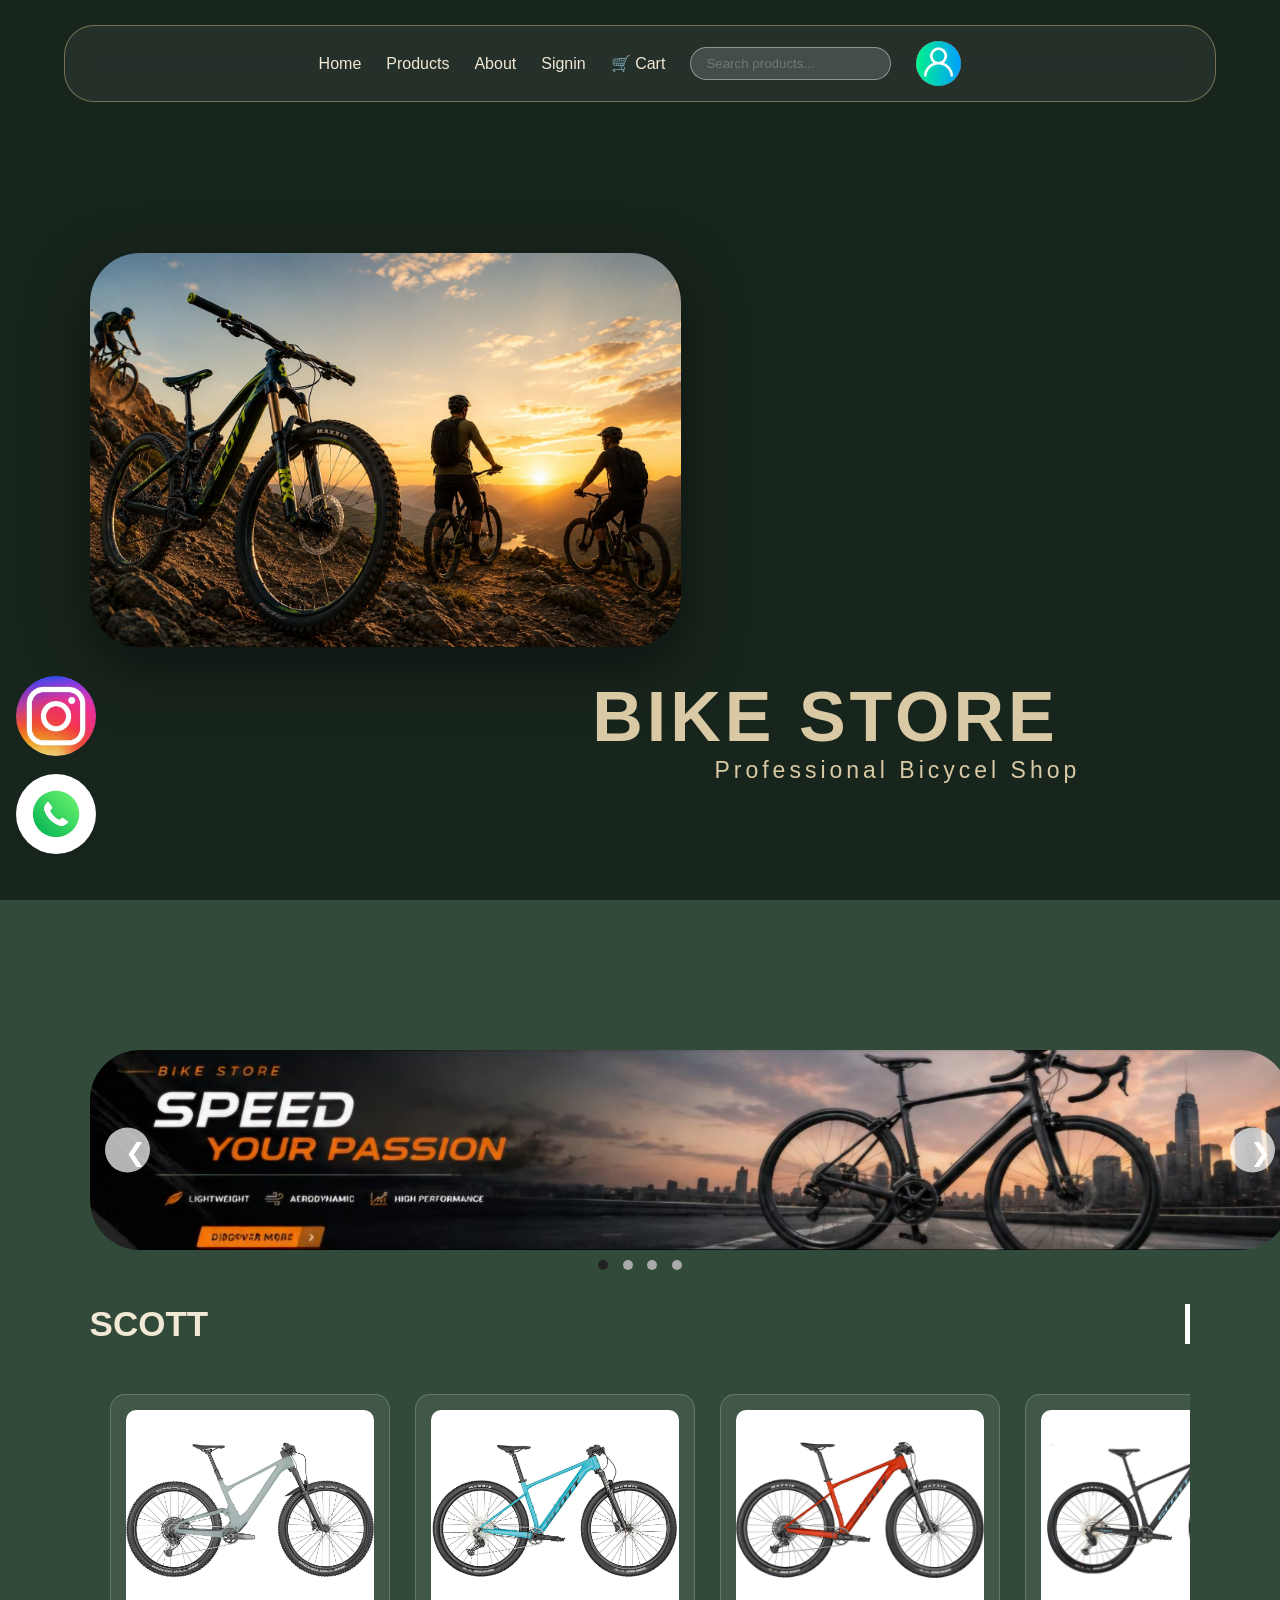
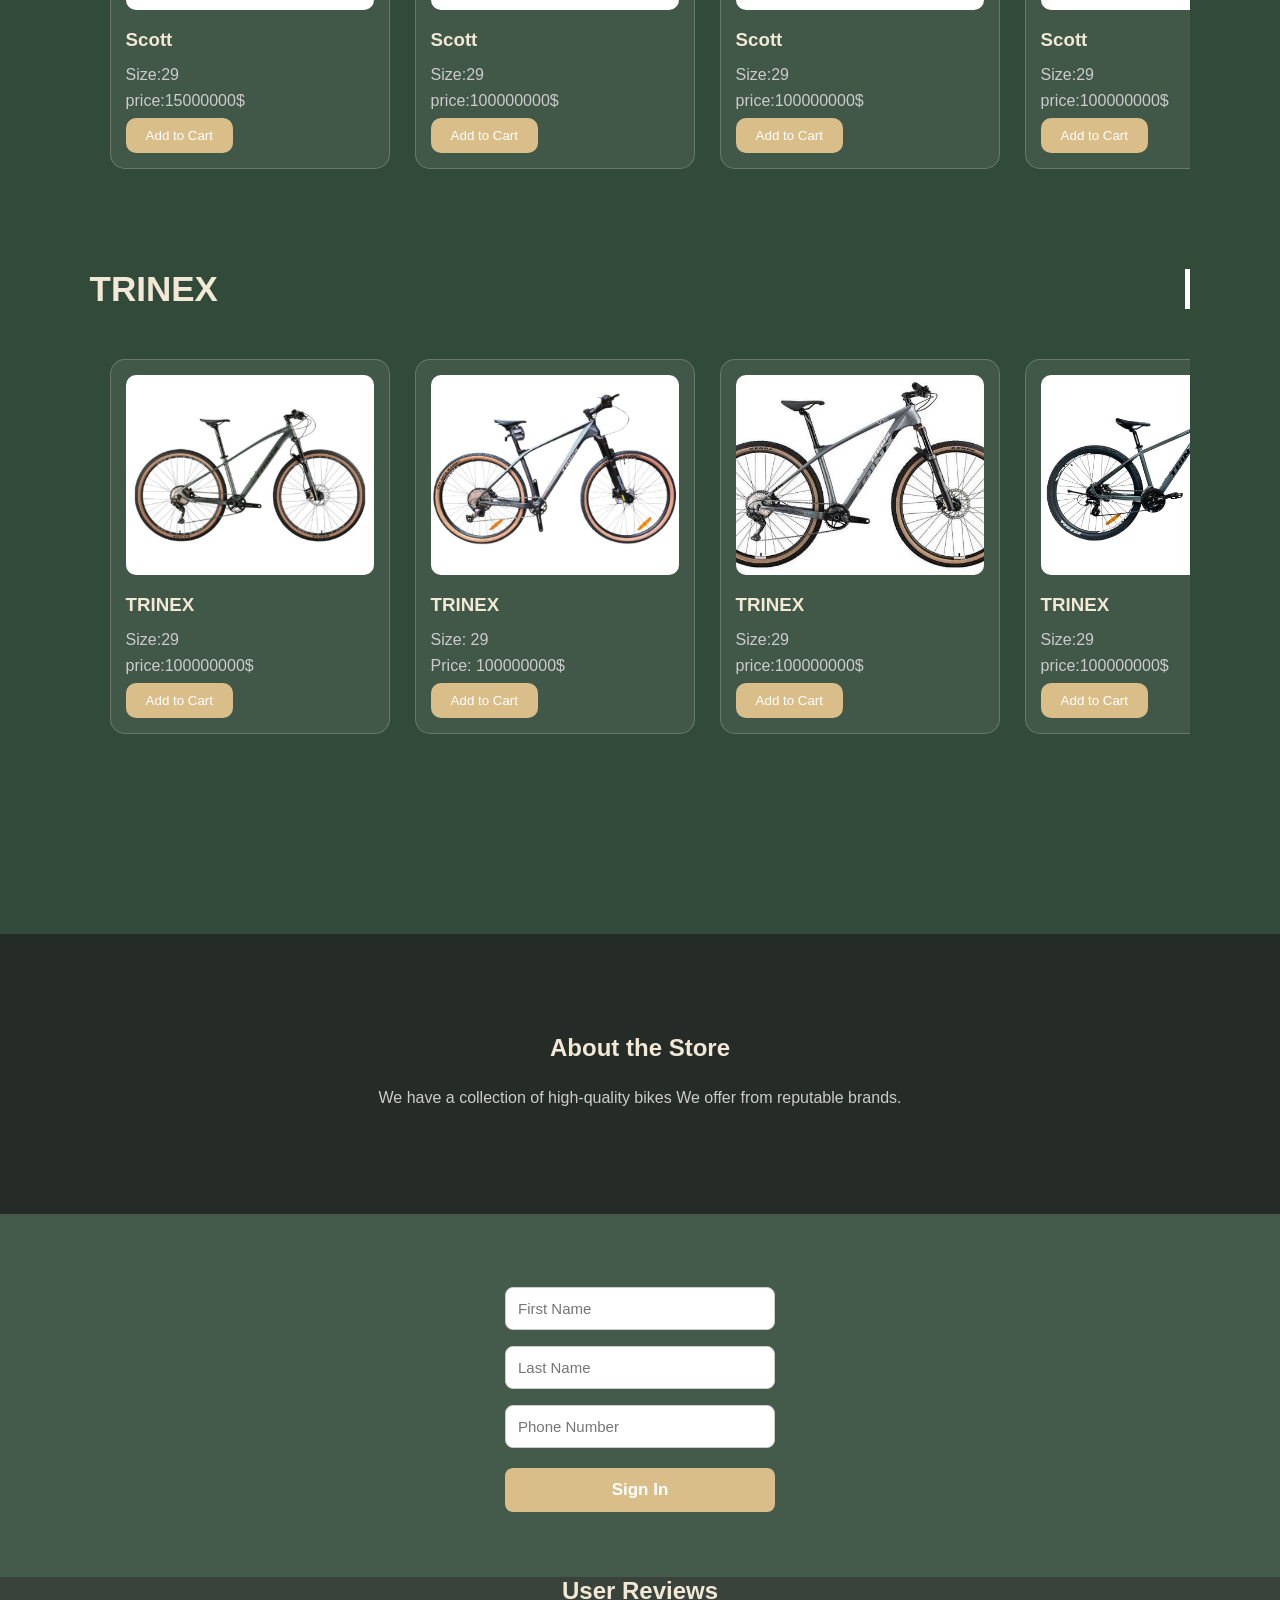
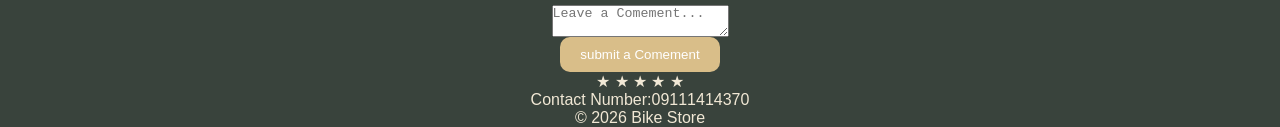
<file: index.html>
<!DOCTYPE html>
<html lang="fa" dir="rtl">

<head>
<meta charset="UTF-8">
<meta name="viewport" content="width=device-width, initial-scale=1.0">
<title>Eslami Bike Store</title>
<link rel="stylesheet" href="css/stayl.css">
</head>
<!-- CONTACT BUTTONS -->

<div class="floating-contact">
    <a href="https://www.instagram.com/@Storeeslami/" class="contact-circle">
        <img src="imgs/image copy 29.png" alt="">
    </a>
    <br>
    <a href="call:09111414370" class="contact-circle">
        <img src="imgs/1374501-تلفن.jpg" alt="">
    </a>
</div>

<body>
<!-- صفحه اصلی -->
<section class="hero" id="home">
    <div class="hero-bike">
        <img src="imgs/image copy 28.png" alt="bike-store">
    </div>
<div class="store-name">
<h1>BIKE STORE</h1>
<p>Professional Bicycel Shop</p>
</div>

<!-- منوی شیشه‌ای -->
<nav class="navbar">

<a href="#home">Home</a>
<a href="#products">Products</a>
<a href="#about">About</a>
<a href="#signin">Signin</a>
<a href="cart.html">🛒 Cart</a>

<input type="text" id="search-input" placeholder="Search products...">

<div id="profile-button">
    <img id="profile-image" src="imgs/image--rasanika.com (1).webp" alt="Profile">
</div>

</nav>


</nav>

</section>


<!-- محصولات -->
<section class="products" id="products">
<div class="bike-slider">
    <button class="slider-btn prev-btn">❮</button>
    <div class="slider-track">

        <img src="imgs/image copy 24.png" class="slider-image active">
        <img src="imgs/image copy 25.png" class="slider-image">
        <img src="imgs/image copy 26.png" class="slider-image">
        <img src="imgs/image copy 27.png" class="slider-image">

    </div>

    <button class="slider-btn next-btn">❯</button>

</div>

<div class="slider-dots">
    <span class="dot active"></span>
    <span class="dot"></span>
    <span class="dot"></span>
    <span class="dot"></span>
</div>


<!-- برند -->

<div class="brand">
<h2>SCOTT</h2>
<div class="product-container">
<div class="product-card">
<img src="imgs/image copy 6.png">
<h3>Scott</h3>
<p>Size:29</p>
<p>price:15000000$</p>
<button class="add-to-cart" data-name="Scott" data-price="15000000"
data-image="imgs/image copy 6.png">
Add to Cart
</button>
</div>

<div class="product-card">
<img src="imgs/image copy 7.png">

<h3>Scott</h3>

<p>Size:29</p>
<p>price:100000000$</p>

<button class="add-to-cart" data-name="Scott" data-price="35000000"
data-image="imgs/image copy 7.png">
Add to Cart
</button>
</div>
<div class="product-card">
<img src="imgs/image copy 8.png">

<h3>Scott</h3>

<p>Size:29</p>
<p>price:100000000$</p>

<button class="add-to-cart" data-name="Scott" data-price="45000000"
data-image="imgs/image copy 8.png">
Add to Cart
</button>
</div>
<div class="product-card">
<img src="imgs/image copy 5.png">

<h3>Scott</h3>

<p>Size:29</p>
<p>price:100000000$</p>

<button class="add-to-cart" data-name="Scott" data-price="55000000"
data-image="imgs/image copy 5.png">
Add to Cart
</button>
</div>
<div class="product-card">
<img src="imgs/image copy 4.png">

<h3>Scott</h3>

<p>Size:29</p>
<p>price:100000000$</p>

<button class="add-to-cart" data-name="Scott" data-price="65000000"
data-image="imgs/image copy 4.png">
Add to Cart
</button>
</div>
<div class="product-card">
<img src="imgs/image copy 3.png">

<h3>Scott</h3>

<p>Size:29</p>
<p>price:100000000$</p>

<button class="add-to-cart" data-name="Scott" data-price="23000000"
data-image="imgs/image copy 3.png">
Add to Cart
</button>
</div>
<div class="product-card">
<img src="imgs/image copy 2.png">

<h3>Scott</h3>

<p>Size:29</p>
<p>price:100000000$</p>

<button class="add-to-cart" data-name="Scott" data-price="27000000"
data-image="imgs/image copy 2.png">
Add to Cart
</button>
</div>
<div class="product-card">
<img src="imgs/image copy.png">

<h3>Scott</h3>

<p>Size:29</p>
<p>price:100000000$</p>

<button class="add-to-cart" data-name="Scott" data-price="28000000"
data-image="imgs/image copy.png">
Add to Cart
</button>
</div>

</div>

</div>


<!-- برند دوم -->
<div class="brand">

<h2>TRINEX</h2>

<div class="product-container">

<div class="product-card">
<img src="imgs/image copy 9.png">

<h3>TRINEX</h3>

<p>Size:29</p>
<p>price:100000000$</p>

<button class="add-to-cart" data-name="TRINEX" data-price="12000000"
data-image="imgs/image copy 9.png">
Add to Cart
</button>
</div>
<div class="product-card">

<img src="imgs/image copy 10.png">

<h3>TRINEX</h3>

<p>Size: 29</p>

<p>Price: 100000000$</p>

<button class="add-to-cart" 
data-name="TRINEX"
data-price="12000000"
data-image="imgs/image copy 10.png">
Add to Cart
</button>

</div>
<div class="product-card">
<img src="imgs/image copy 11.png">

<h3>TRINEX</h3>

<p>Size:29</p>
<p>price:100000000$</p>

<button class="add-to-cart" 
data-name="TRINEX"
data-price="14000000"
data-image="imgs/image copy 11.png">
Add to Cart
</button>
</div>
<div class="product-card">
<img src="imgs/image copy 12.png">

<h3>TRINEX</h3>

<p>Size:29</p>
<p>price:100000000$</p>

<button class="add-to-cart" 
data-name="TRINEX" 
data-price="14000000"
data-image="imgs/image copy 12.png">
Add to Cart
</button>
</div>
<div class="product-card">
<img src="imgs/image copy 13.png">

<h3>TRINEX</h3>

<p>Size:29</p>
<p>price:100000000$</p>

<button class="add-to-cart" 
data-name="TRINEX"
data-price="20000000"
data-image="imgs/image copy 13.png">
Add to Cart
</button>
</div>
<div class="product-card">
<img src="imgs/image copy 14.png">

<h3>TRINEX</h3>

<p>Size:29</p>
<p>price:100000000$</p>

<button class="add-to-cart"
data-name="TRINEX M1000" 
data-price="12000000"
data-image="imgs/image copy 14.png">
Add to Cart
</button>
</div>
<div class="product-card">
<img src="imgs/image copy 15.png">

<h3>TRINEX</h3>

<p>Size:29</p>
<p>price:100000000$</p>

<button class="add-to-cart"
data-name="TRINEX M1000"
data-price="25000000"
data-image="imgs/image copy 15.png">
Add to Cart
</button>
</div>
<div class="product-card">
<img src="imgs/thumb_1722070218_0.jpg">
<h3>TRINEX</h3>
<p>Size:29</p>
<p>price:100000000$</p>
<button class="add-to-cart" 
data-name="TRINEX M1000"
 data-price="20000000"
data-image="imgs/thumb_1722070218_0.jpg">
Add to Cart
</button>
</div>


</div>

</div>

</section>

<!-- توضیحات -->
<section class="about" id="about">

<h2>About the Store</h2>

<p>
We have a collection of high-quality bikes We offer from reputable brands.
</p>

</section>


<!-- ثبت نام -->

<div id="signin-section">
<input type="text" id="first-name" placeholder="First Name">
<input type="text" id="last-name" placeholder="Last Name">
<input type="tel" id="phone" placeholder="Phone Number">
<button id="signin-btn">Sign In</button>
</div>

<!-- نظرات -->
<section class="comments">

<h2>User Reviews</h2>

<textarea placeholder="Leave a Comement..."></textarea>

<button>submit a Comement </button>

</section>


<!-- Footer -->
<footer>

<div class="stars">
★ ★ ★ ★ ★
</div>
<div class="comments">
<p>Contact Number:09111414370</p>
<p>
© 2026 Bike Store
</p>
</div>

</footer>
<div id="profile-box">
    <button id="close-profile">×</button>
    <img id="profile-big-image" src="imgs/image--rasanika.com (1).webp" alt="Profile">
    <input type="file" id="profile-upload" accept="image/*">
    <h2 id="profile-name"></h2>
    <p id="profile-lastname"></p>
    <p id="profile-role"></p>
    <button id="add-product-btn">Add Product</button>
    <div id="add-product-form">
    <button id="close-product-form">×</button>
    <h2>Add Product</h2>
    <input type="text" id="product-name" placeholder="Product Name">
    <input type="text" id="product-brand" placeholder="Brand">
    <input type="file" id="product-image" accept="image/*">
    <input type="number" id="product-price" placeholder="Price">
    <input type="text" id="product-size" placeholder="Size">
    <button id="save-product">Save Product</button>
</div>
    <button id="logout-btn">Log Out</button>
</div>

<script src="js/poroje.js"></script>
</body>


</html>
</file>
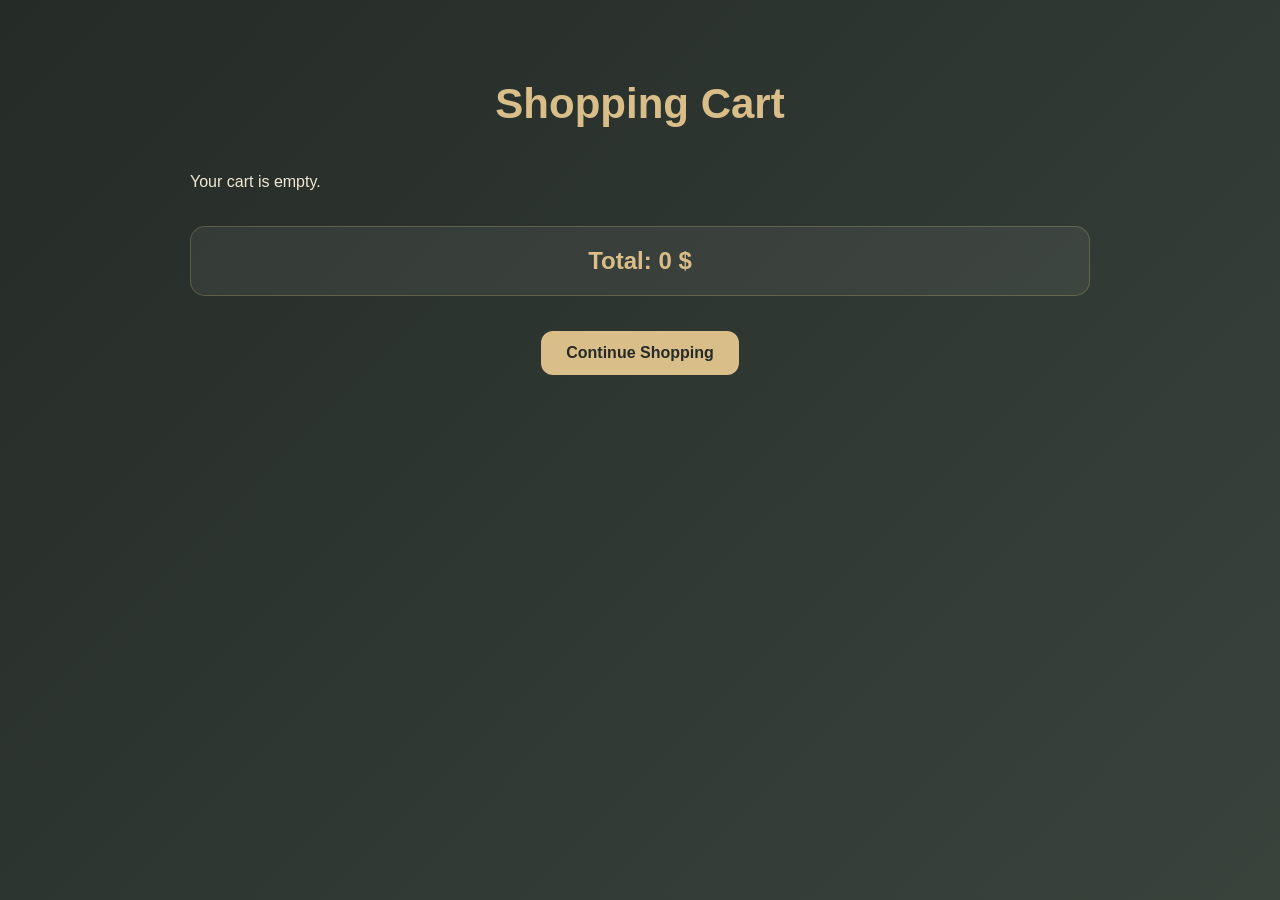
<file: cart.html>
<!DOCTYPE html>
<html lang="en">
<head>
<meta charset="UTF-8">
<meta name="viewport" content="width=device-width, initial-scale=1.0">
<title>Shopping Cart</title>
<link rel="stylesheet" href="css/stayl.css">
</head>

<body>

<div class="cart-page">
<h1>Shopping Cart</h1>
<div id="cart-items"></div>
<h2 id="total-price">Total: 0 Dolar</h2>
<a href="index.html">Continue Shopping</a>
</div>

<script src="js/cart.js"></script>

</body>



</html>
</file>
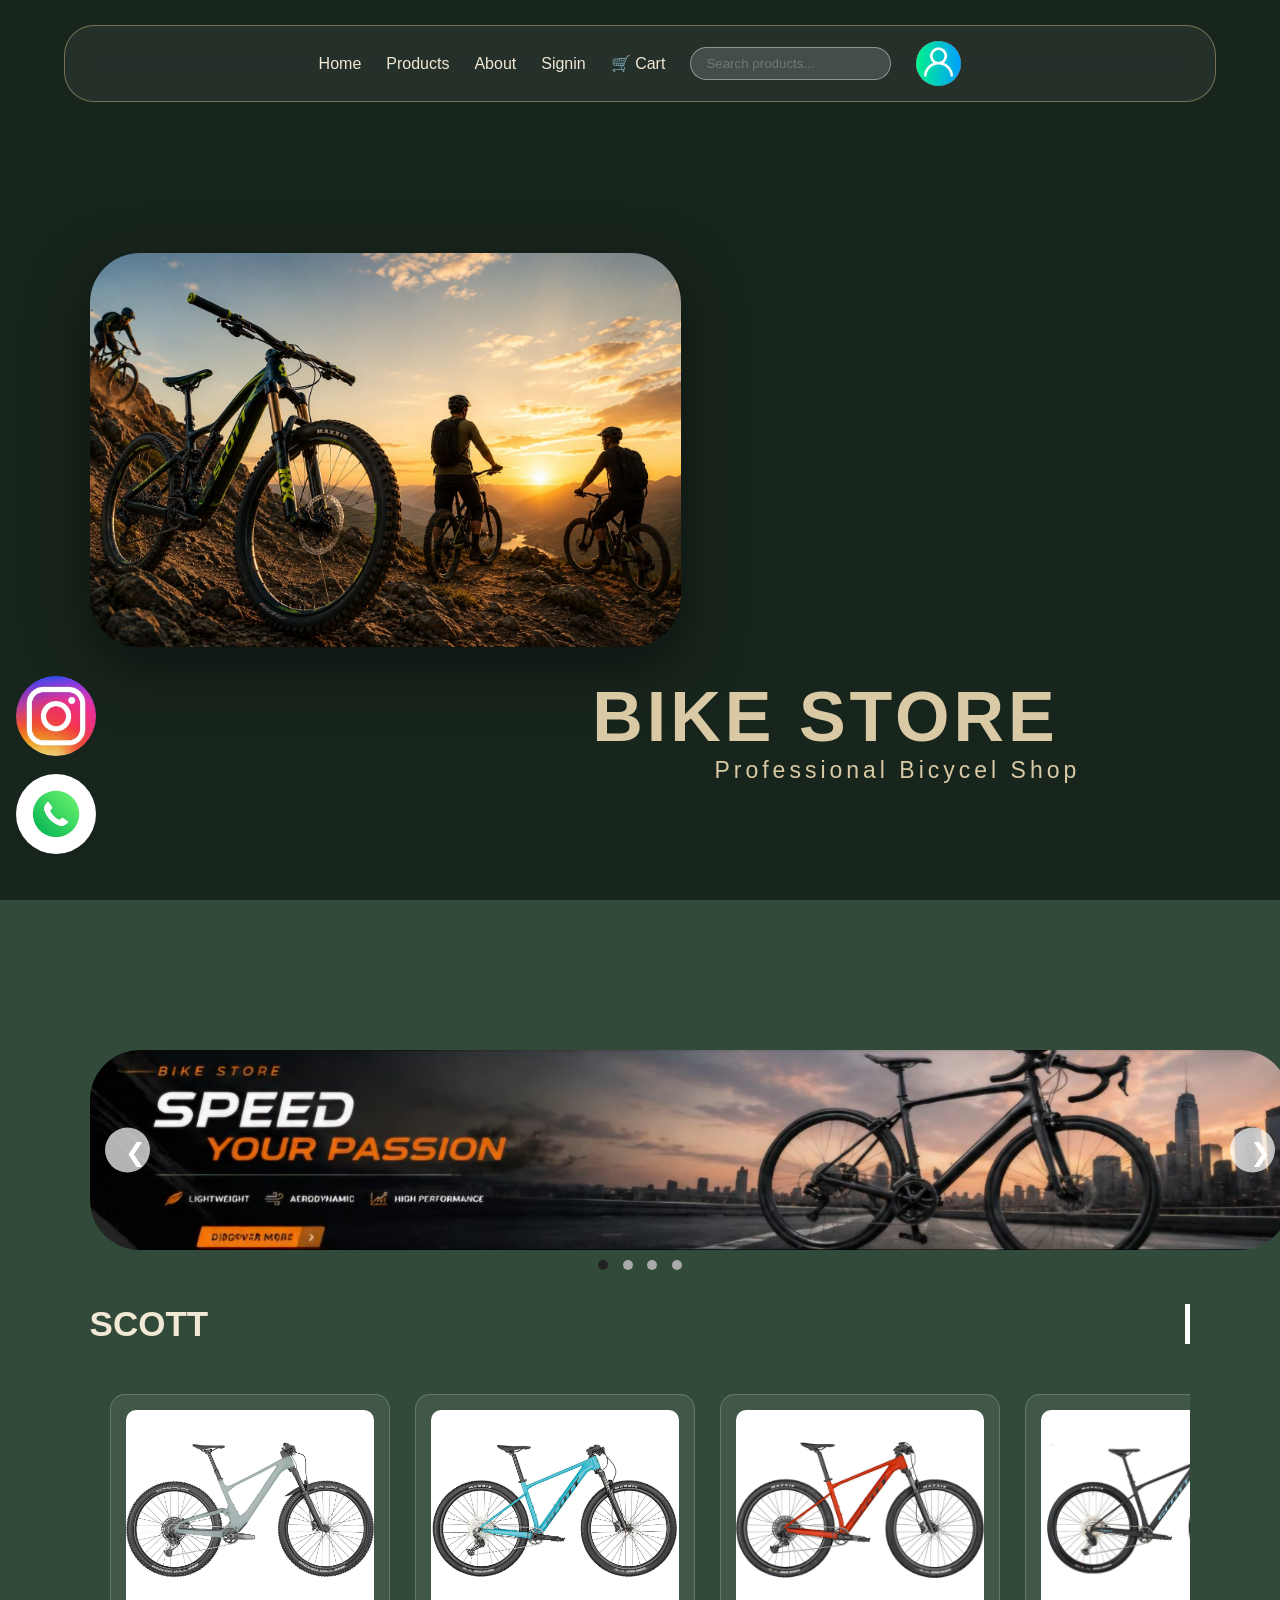
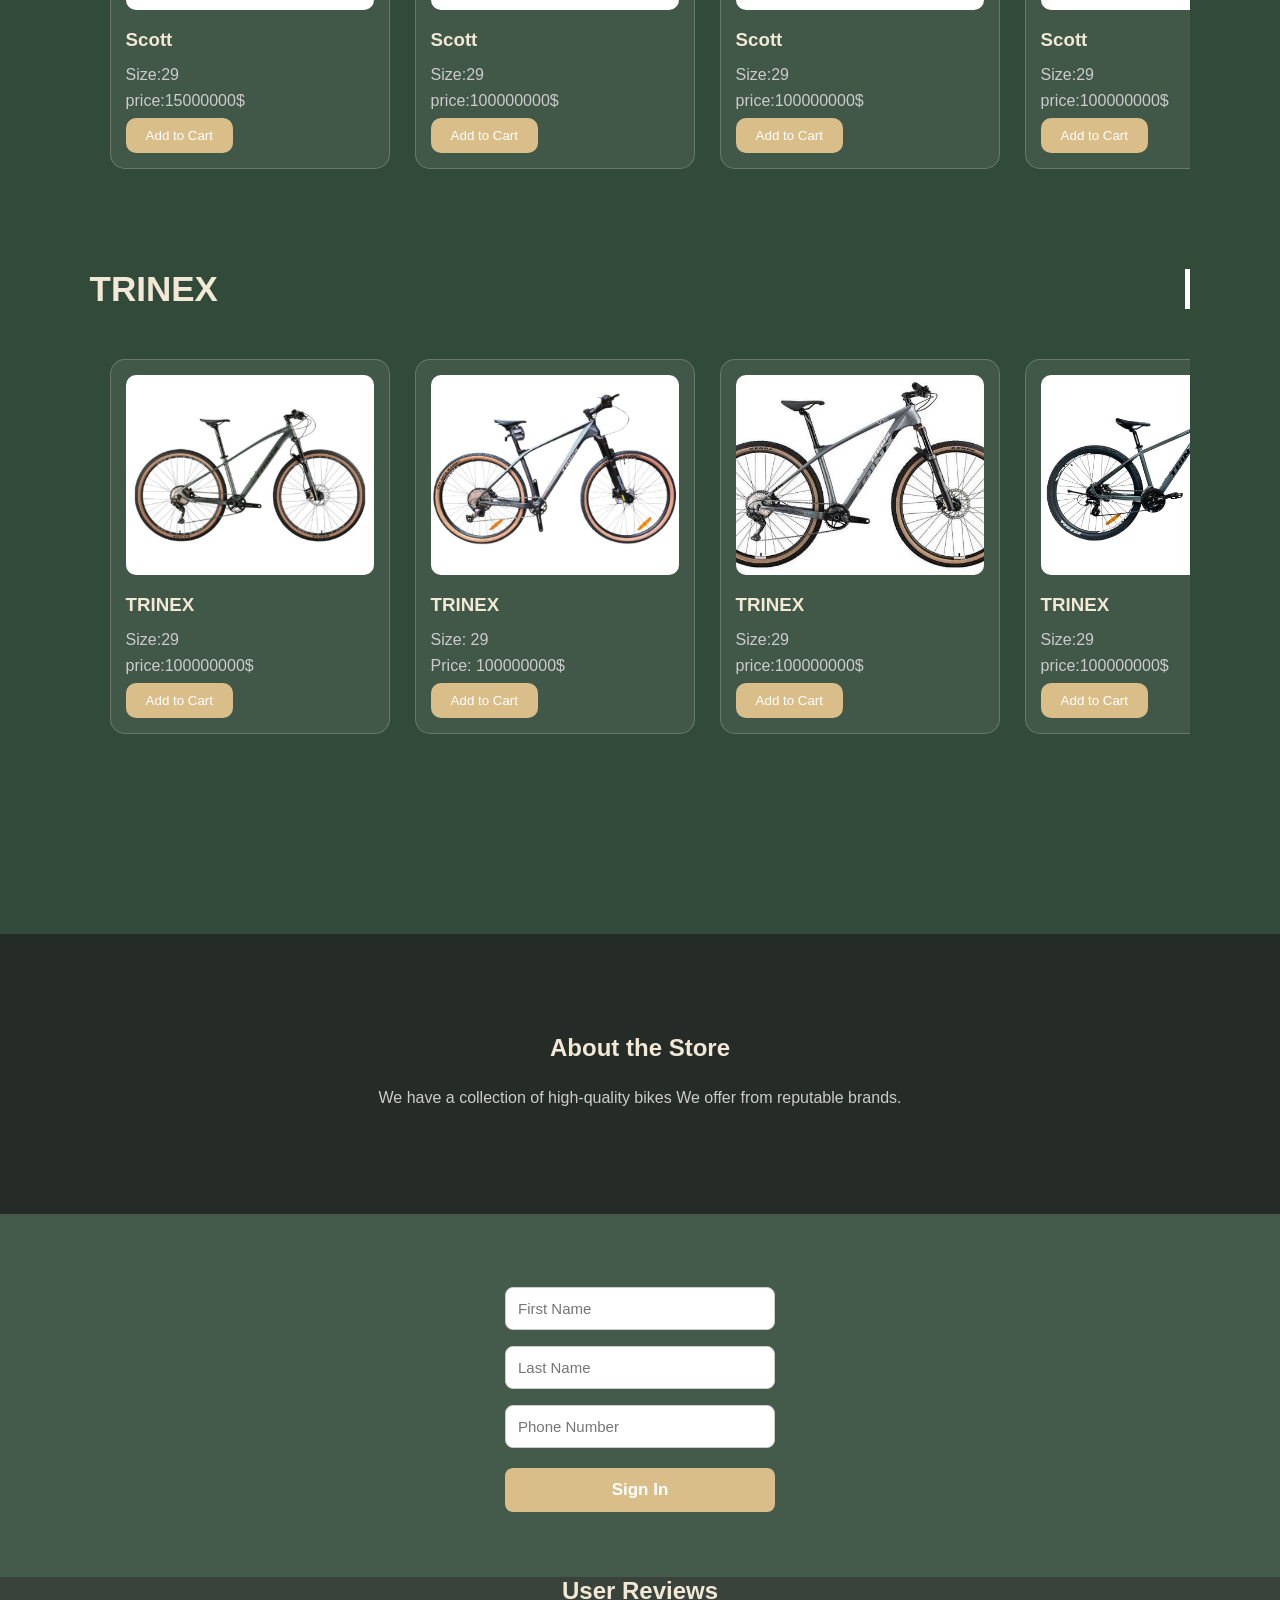
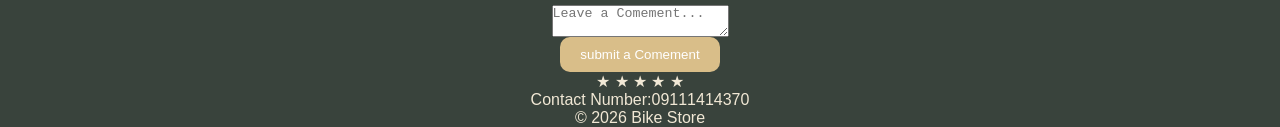
<file: poroje.html>
<!DOCTYPE html>
<html lang="fa" dir="rtl">

<head>
<meta charset="UTF-8">
<meta name="viewport" content="width=device-width, initial-scale=1.0">
<title>Eslami Bike Store</title>
<link rel="stylesheet" href="css/stayl.css">
</head>
<!-- CONTACT BUTTONS -->

<div class="floating-contact">
    <a href="https://www.instagram.com/@Storeeslami/" class="contact-circle">
        <img src="imgs/image copy 29.png" alt="">
    </a>
    <br>
    <a href="call:09111414370" class="contact-circle">
        <img src="imgs/1374501-تلفن.jpg" alt="">
    </a>
</div>

<body>
<!-- صفحه اصلی -->
<section class="hero" id="home">
    <div class="hero-bike">
        <img src="imgs/image copy 28.png" alt="bike-store">
    </div>
<div class="store-name">
<h1>BIKE STORE</h1>
<p>Professional Bicycel Shop</p>
</div>

<!-- منوی شیشه‌ای -->
<nav class="navbar">

<a href="#home">Home</a>
<a href="#products">Products</a>
<a href="#about">About</a>
<a href="#signin">Signin</a>
<a href="cart.html">🛒 Cart</a>

<input type="text" id="search-input" placeholder="Search products...">

<div id="profile-button">
    <img id="profile-image" src="imgs/image--rasanika.com (1).webp" alt="Profile">
</div>

</nav>


</nav>

</section>


<!-- محصولات -->
<section class="products" id="products">
<div class="bike-slider">
    <button class="slider-btn prev-btn">❮</button>
    <div class="slider-track">

        <img src="imgs/image copy 24.png" class="slider-image active">
        <img src="imgs/image copy 25.png" class="slider-image">
        <img src="imgs/image copy 26.png" class="slider-image">
        <img src="imgs/image copy 27.png" class="slider-image">

    </div>

    <button class="slider-btn next-btn">❯</button>

</div>

<div class="slider-dots">
    <span class="dot active"></span>
    <span class="dot"></span>
    <span class="dot"></span>
    <span class="dot"></span>
</div>


<!-- برند -->

<div class="brand">
<h2>SCOTT</h2>
<div class="product-container">
<div class="product-card">
<img src="imgs/image copy 6.png">
<h3>Scott</h3>
<p>Size:29</p>
<p>price:15000000$</p>
<button class="add-to-cart" data-name="Scott" data-price="15000000"
data-image="imgs/image copy 6.png">
Add to Cart
</button>
</div>

<div class="product-card">
<img src="imgs/image copy 7.png">

<h3>Scott</h3>

<p>Size:29</p>
<p>price:100000000$</p>

<button class="add-to-cart" data-name="Scott" data-price="35000000"
data-image="imgs/image copy 7.png">
Add to Cart
</button>
</div>
<div class="product-card">
<img src="imgs/image copy 8.png">

<h3>Scott</h3>

<p>Size:29</p>
<p>price:100000000$</p>

<button class="add-to-cart" data-name="Scott" data-price="45000000"
data-image="imgs/image copy 8.png">
Add to Cart
</button>
</div>
<div class="product-card">
<img src="imgs/image copy 5.png">

<h3>Scott</h3>

<p>Size:29</p>
<p>price:100000000$</p>

<button class="add-to-cart" data-name="Scott" data-price="55000000"
data-image="imgs/image copy 5.png">
Add to Cart
</button>
</div>
<div class="product-card">
<img src="imgs/image copy 4.png">

<h3>Scott</h3>

<p>Size:29</p>
<p>price:100000000$</p>

<button class="add-to-cart" data-name="Scott" data-price="65000000"
data-image="imgs/image copy 4.png">
Add to Cart
</button>
</div>
<div class="product-card">
<img src="imgs/image copy 3.png">

<h3>Scott</h3>

<p>Size:29</p>
<p>price:100000000$</p>

<button class="add-to-cart" data-name="Scott" data-price="23000000"
data-image="imgs/image copy 3.png">
Add to Cart
</button>
</div>
<div class="product-card">
<img src="imgs/image copy 2.png">

<h3>Scott</h3>

<p>Size:29</p>
<p>price:100000000$</p>

<button class="add-to-cart" data-name="Scott" data-price="27000000"
data-image="imgs/image copy 2.png">
Add to Cart
</button>
</div>
<div class="product-card">
<img src="imgs/image copy.png">

<h3>Scott</h3>

<p>Size:29</p>
<p>price:100000000$</p>

<button class="add-to-cart" data-name="Scott" data-price="28000000"
data-image="imgs/image copy.png">
Add to Cart
</button>
</div>

</div>

</div>


<!-- برند دوم -->
<div class="brand">

<h2>TRINEX</h2>

<div class="product-container">

<div class="product-card">
<img src="imgs/image copy 9.png">

<h3>TRINEX</h3>

<p>Size:29</p>
<p>price:100000000$</p>

<button class="add-to-cart" data-name="TRINEX" data-price="12000000"
data-image="imgs/image copy 9.png">
Add to Cart
</button>
</div>
<div class="product-card">

<img src="imgs/image copy 10.png">

<h3>TRINEX</h3>

<p>Size: 29</p>

<p>Price: 100000000$</p>

<button class="add-to-cart" 
data-name="TRINEX"
data-price="12000000"
data-image="imgs/image copy 10.png">
Add to Cart
</button>

</div>
<div class="product-card">
<img src="imgs/image copy 11.png">

<h3>TRINEX</h3>

<p>Size:29</p>
<p>price:100000000$</p>

<button class="add-to-cart" 
data-name="TRINEX"
data-price="14000000"
data-image="imgs/image copy 11.png">
Add to Cart
</button>
</div>
<div class="product-card">
<img src="imgs/image copy 12.png">

<h3>TRINEX</h3>

<p>Size:29</p>
<p>price:100000000$</p>

<button class="add-to-cart" 
data-name="TRINEX" 
data-price="14000000"
data-image="imgs/image copy 12.png">
Add to Cart
</button>
</div>
<div class="product-card">
<img src="imgs/image copy 13.png">

<h3>TRINEX</h3>

<p>Size:29</p>
<p>price:100000000$</p>

<button class="add-to-cart" 
data-name="TRINEX"
data-price="20000000"
data-image="imgs/image copy 13.png">
Add to Cart
</button>
</div>
<div class="product-card">
<img src="imgs/image copy 14.png">

<h3>TRINEX</h3>

<p>Size:29</p>
<p>price:100000000$</p>

<button class="add-to-cart"
data-name="TRINEX M1000" 
data-price="12000000"
data-image="imgs/image copy 14.png">
Add to Cart
</button>
</div>
<div class="product-card">
<img src="imgs/image copy 15.png">

<h3>TRINEX</h3>

<p>Size:29</p>
<p>price:100000000$</p>

<button class="add-to-cart"
data-name="TRINEX M1000"
data-price="25000000"
data-image="imgs/image copy 15.png">
Add to Cart
</button>
</div>
<div class="product-card">
<img src="imgs/thumb_1722070218_0.jpg">
<h3>TRINEX</h3>
<p>Size:29</p>
<p>price:100000000$</p>
<button class="add-to-cart" 
data-name="TRINEX M1000"
 data-price="20000000"
data-image="imgs/thumb_1722070218_0.jpg">
Add to Cart
</button>
</div>


</div>

</div>

</section>

<!-- توضیحات -->
<section class="about" id="about">

<h2>About the Store</h2>

<p>
We have a collection of high-quality bikes We offer from reputable brands.
</p>

</section>


<!-- ثبت نام -->

<div id="signin-section">
<input type="text" id="first-name" placeholder="First Name">
<input type="text" id="last-name" placeholder="Last Name">
<input type="tel" id="phone" placeholder="Phone Number">
<button id="signin-btn">Sign In</button>
</div>

<!-- نظرات -->
<section class="comments">

<h2>User Reviews</h2>

<textarea placeholder="Leave a Comement..."></textarea>

<button>submit a Comement </button>

</section>


<!-- Footer -->
<footer>

<div class="stars">
★ ★ ★ ★ ★
</div>
<div class="comments">
<p>Contact Number:09111414370</p>
<p>
© 2026 Bike Store
</p>
</div>

</footer>
<div id="profile-box">
    <button id="close-profile">×</button>
    <img id="profile-big-image" src="imgs/image--rasanika.com (1).webp" alt="Profile">
    <input type="file" id="profile-upload" accept="image/*">
    <h2 id="profile-name"></h2>
    <p id="profile-lastname"></p>
    <p id="profile-role"></p>
    <button id="add-product-btn">Add Product</button>
    <div id="add-product-form">
    <button id="close-product-form">×</button>
    <h2>Add Product</h2>
    <input type="text" id="product-name" placeholder="Product Name">
    <input type="text" id="product-brand" placeholder="Brand">
    <input type="file" id="product-image" accept="image/*">
    <input type="number" id="product-price" placeholder="Price">
    <input type="text" id="product-size" placeholder="Size">
    <button id="save-product">Save Product</button>
</div>
    <button id="logout-btn">Log Out</button>
</div>

<script src="js/poroje.js"></script>
</body>


</html>
</file>
<file: css/stayl.css>
* {
margin: 0;
padding: 0;
box-sizing: border-box;
}
html {
scroll-behavior: smooth;
}

body {
font-family: Arial, sans-serif;
background: #445b4b;
color: #F1E8D5;
direction: ltr;
text-align: left;
}




/* صفحه اصلی */

.hero {
height: 100vh;
background: linear-gradient(135deg, #5f7a68, #465d4d);
min-height: 100vh;
}


/* اسم فروشگاه */

.store-name {
position: absolute;
top: 35%;
right: 10%;
text-align: left;
}

.store-name h1 {
font-size: 60px;
text-align: center;
}

.store-name p {
font-size: 20px;
}


/* منوی شیشه‌ای */

.navbar {
position: fixed;

top: 25px;
left: 5%;
right: 5%;
padding: 15px 25px;
display: flex;
align-items: center;
justify-content: center;
gap: 25px;
background: rgba(42, 53, 47, 0.72);
border: 1px solid rgba(217, 190, 137, 0.45);
backdrop-filter: blur(14px);
border-radius: 30px;
-webkit-backdrop-filter: blur(12px);
z-index: 1000;
}
.navbar a {
color: #F1E8D5;
text-decoration: none;
transition: .3s;
}

.navbar a:hover {
color: #e8bd68;
}

.navbar input {
padding: 8px 15px;

border-radius: 20px;

border: 1px solid rgba(255,255,255,.4);

background: rgba(255,255,255,.15);

color: white;

outline: none;
}


/* محصولات */

.products {
padding: 100px 7%;
 background: #314a3a;}


/* بنر محصولات */

.products-banner {
height: 250px;

display: flex;
justify-content: center;
align-items: center;

margin-bottom: 70px;
}

.products-banner h2 {
font-size: 45px;
}


/* برند */

.brand {
margin-bottom: 80px;
}

.brand > h2 {
font-size: 35px;
margin-bottom: 30px;
border-right: 5px solid #ffffff;
padding-right: 15px;
}


/* کارت محصولات */

.product-container {
display: flex;
flex-direction: row;
flex-wrap: nowrap;

gap: 25px;

overflow-x: auto;
overflow-y: hidden;

width: 100%;

padding: 20px;
box-sizing: border-box;
}

.product-card {
flex: 0 0 280px;
width: 280px;
}

.product-card:hover {
transform: translateY(-8px);
border-color: #ecc067;
}
.product-card {
width: 280px;
padding: 15px;
background: rgba(255,255,255,.08);
border: 1px solid rgba(255,255,255,.2);
border-radius: 15px;
transition: .3s;
}
.product-card img {
width: 100%;
height: 200px;
object-fit: cover;
border-radius: 10px;
}

.product-card h3 {
margin: 15px 0;
}

.product-card p {
margin: 8px 0;
color: #ccc;
}

button {
padding: 10px 20px;
border: 1px solid rgba(255,255,255,.4);
border-radius: 10px;
background: #D9BE89;
color: #252B27;
border: none;
color: white;
cursor: pointer;
}
button:hover {
background: #ead4a5;
}
/* توضیحات */

.about {
padding: 100px 10%;
background: #252B27;
text-align: center;
}

.about h2 {
margin-bottom: 20px;
}

.about p {
color: #ccc;
line-height: 2;
}


/* ثبت نام */

.signin {
padding: 100px 10%;
text-align: center;
background: #303833;
}

.signin form {
max-width: 400px;
margin: 30px auto;
display: flex;
flex-direction: column;
gap: 15px;
}

.signin input {
padding: 12px;
border-radius: 8px;
border: 1px solid #555;
background: #222;
color: white;
}
.comments{
text-align: center;
background: #39433C;
}
.comments textarea{
display: block;
margin: 0 auto;
}
.stars{
text-align: center;
background: #39433C;
}
footer {
background: #171B19;
color: #F1E8D5;
}
.cart-page {
min-height: 100vh;
padding: 120px 8% 60px;
background: #252B27;
color: #F1E8D5;
}

.cart-page h1 {
text-align: center;
margin-bottom: 40px;
}

#cart-items {
max-width: 800px;
margin: 0 auto;

}

#cart-items > div {
padding: 20px;
margin-bottom: 15px;

background: rgba(57, 67, 60, 0.8);
border: 1px solid rgba(217, 190, 137, 0.3);
border-radius: 15px;
}

#total-price {
max-width: 800px;
margin: 30px auto;
}
.cart-page {
min-height: 100vh;
padding: 80px 8%;
background: linear-gradient(135deg, #252B27, #39433C);
color: #F1E8D5;
box-sizing: border-box;
}

.cart-page h1 {
text-align: center;
font-size: 42px;
margin-bottom: 45px;
color: #D9BE89;
}

#cart-items {
max-width: 900px;
margin: auto;
}

#cart-items > div {
background: rgba(255, 255, 255, 0.08);
border: 1px solid rgba(217, 190, 137, 0.35);
border-radius: 20px;

padding: 25px;
margin-bottom: 20px;

box-shadow: 0 10px 30px rgba(0, 0, 0, 0.25);

backdrop-filter: blur(12px);
}

#cart-items h3 {
margin: 0 0 12px;
color: #D9BE89;
font-size: 23px;
}

#cart-items p {
margin: 8px 0;
font-size: 17px;
}

#cart-items button {
border: none;
border-radius: 10px;

padding: 9px 16px;
margin: 12px 6px 0 0;

background: #D9BE89;
color: #252B27;

font-weight: bold;
cursor: pointer;

transition: 0.3s;
}

#cart-items button:hover {
transform: translateY(-2px);
opacity: 0.85;
}

#cart-items button:nth-last-child(1) {
background: #7A4A45;
color: white;
}

#total-price {
max-width: 900px;
margin: 35px auto;

padding: 20px;

text-align: center;

color: #D9BE89;

background: rgba(255, 255, 255, 0.06);

border: 1px solid rgba(217, 190, 137, 0.25);

border-radius: 15px;
}

.cart-page > a {
display: block;
width: fit-content;

margin: 30px auto 0;

padding: 13px 25px;

border-radius: 12px;

background: #D9BE89;
color: #252B27;

text-decoration: none;

font-weight: bold;

transition: 0.3s;
}

.cart-page > a:hover {
transform: translateY(-3px);
opacity: 0.9;
}
.product-container::-webkit-scrollbar {
height: 10px;
}

.product-container::-webkit-scrollbar-track {
background: rgba(255, 255, 255, 0.08);
border-radius: 20px;
}

.product-container::-webkit-scrollbar-thumb {
background: #D9BE89;
border-radius: 20px;
}

.product-container::-webkit-scrollbar-thumb:hover {
background: #E6D2A7;
}
#signin-section {
width: 320px;
margin: 40px auto;
padding: 25px;
text-align: center;
border-radius: 15px;
}

#signin-section h2 {
margin-bottom: 20px;
}

#signin-section input {
width: 100%;
padding: 12px;
margin: 8px 0;
box-sizing: border-box;
border: 1px solid #ccc;
border-radius: 8px;
font-size: 15px;
}

#signin-btn {
width: 100%;
padding: 12px;
margin-top: 12px;
border: none;
border-radius: 8px;
cursor: pointer;
font-size: 17px;
font-weight: bold;
}
#profile-button {
width: 45px;
height: 45px;
border-radius: 50%;
overflow: hidden;
cursor: pointer;
transition: transform 0.2s ease;
}

#profile-button:hover {
transform: scale(0.85);
}

#profile-image {
width: 100%;
height: 100%;
object-fit: cover;
display: block;
}

#profile-box {
display: none;
position: fixed;
top: 80px;
right: 20px;
width: 280px;
padding: 25px;
text-align: center;
border-radius: 20px;
background: rgba(255, 255, 255, 0.15);
backdrop-filter: blur(15px);
-webkit-backdrop-filter: blur(15px);
border: 1px solid rgba(255, 255, 255, 0.3);
z-index: 9999;
position: fixed;
top: -10px;
left: 87%;
transform: translateX(-50%);
width: 400px;
max-width: 90%;
min-height: 280px;
box-sizing: border-box;
}

#profile-big-image {
width: 120px;
height: 120px;
border-radius: 50%;
object-fit: cover;
}

#profile-upload {
display: block;
width: 100%;
margin: 15px 0;
}

#close-profile {
position: absolute;
top: 8px;
right: 10px;
border: none;
background: none;
font-size: 25px;
cursor: pointer;
}

#profile-button:hover #profile-image {
transform: scale(0.95);
transition: transform 0.2s ease;
}
#logout-btn {
    display: block;
    margin-top: 15px auto;
    padding: 6px 12px;
    font-size: 12px;
    border: none;
    border-radius: 7px;
    cursor: pointer;
}

#logout-btn:hover {
    transform: scale(0.9);
}
#add-product-btn,
#logout-btn {
    display: block;
    margin: 10px auto;
}
#add-product-btn {
    width: 160px;
    height: 40px;
}
#add-product-form {
    display: none;
    width: 340px;
    max-width: calc(100% - 30px);
    box-sizing: border-box;
    padding: 28px;
    margin: 10px auto 25px;
    border-radius: 20px;
    background: rgba(25, 35, 45, 0.92);
    backdrop-filter: blur(14px);
    -webkit-backdrop-filter: blur(14px);
    box-shadow: 0 12px 35px rgba(0,0,0,0.28);
    position: relative;
    z-index: 10;
}

#add-product-form h2 {
    text-align: center;
    margin: 0 0 20px;
}

#add-product-form input {
    width: 100%;
    height: 42px;
    box-sizing: border-box;
    margin: 7px 0;
    padding: 10px 12px;
    border: none;
    border-radius: 10px;
}

#add-product-form input[type="file"] {
    height: auto;
    padding: 9px;
}

#save-product {
    display: block;
    width: 100%;
    margin-top: 15px;
    padding: 11px;
    border: none;
    border-radius: 10px;
    cursor: pointer;
}

#save-product:hover {
    transform: scale(0.97);
}

#close-product-form {
    position: absolute;
    right: 12px;
    top: 10px;
    border: none;
    background: transparent;
    font-size: 24px;
    cursor: pointer;
}
.product-management button {
    padding: 7px 10px;
    border: none;
    border-radius: 8px;
    cursor: pointer;
    transition: 0.2s;
}

.product-management button:hover {
    transform: scale(0.95);
}
.same-product hr {
    margin-bottom: 10px;
}
.bike-slider {
    width: 1200px;
    max-width: 1200px;
    height: 200px;
    margin: 50px auto 5px;
    position: relative;
    overflow: hidden;
    border-radius: 50px;
}

.slider-track {
    width: 100%;
    height: 100%;
    position: relative;
}

.slider-image {
    width: 100%;
    height: 100%;
    object-fit: cover;
    display: none;
}

.slider-image.active {
    display: block;
}

.slider-btn {
    position: absolute;
    top: 50%;
    transform: translateY(-50%);
    z-index: 5;
    border: none;
    border-radius: 50%;
    width: 45px;
    height: 45px;
    cursor: pointer;
    font-size: 25px;
    background: rgba(255, 255, 255, 0.7);
}

.prev-btn {
    left: 15px;
}

.next-btn {
    right: 15px;
}

.slider-dots {
    text-align: center;
    margin-bottom: 25px;
}

.dot {
    display: inline-block;
    width: 10px;
    height: 10px;
    margin: 5px;
    border-radius: 50%;
    background: #aaa;
    cursor: pointer;
}

.dot.active {
    background: #222;
}

.hero {
    min-height: 700px;
    position: relative;
    overflow: hidden;
    display: flex;
    align-items: center;
    justify-content: space-between;
    padding: 50px 7%;
    background: #18251d;
}

.store-name {
    width: 50%;
    position: relative;
    z-index: 2;
    text-align: right;
}

.store-name h1 {
    font-size: 70px;
    margin: 0;
    color: #d9c9a5;
    letter-spacing: 4px;
}

.store-name p {
    font-size: 23px;
    color: #d9c9a5;
    margin-top: 9px;
    letter-spacing: 4px;
    margin: 0;
}
.hero-bike {
    width: 58%;
    position: relative;
    z-index:1;
    display: flex;
    justify-content: flex-start;
    align-items: center;
}

.hero-bike img {
    width: 100%;
    max-width: 850px;
    height: auto;
    display: block;
    object-fit: contain;
    filter: drop-shadow(0 20px 30px rgba(0, 0, 0, 0.50));
    border-radius: 50px;
}
.floating-contact {
    position: fixed;
    left:30px;
    bottom: 60px;
    display: flex;
    flex-direction: column;
    gap: 14px;
    z-index:999;
}

.contact-circle {
    width: 52px;
    height: 52px;
    border-radius: 50%;
    display: flex;
    align-items: center;
    justify-content: center;
    text-decoration: none;
    background: #d9c9a5;
    color: #18251d;
    font-size: 90px;
    box-shadow: 0 5px 15px rgba(0,0,0,0.3);
    transition: 0.25s;
}

.contact-circle:hover {
    transform: scale(1.12);
}
.contact-circle img {
    width: 80px;
    height: 80px;
    object-fit: contain;
    border-radius: 70px;
}
</file>
